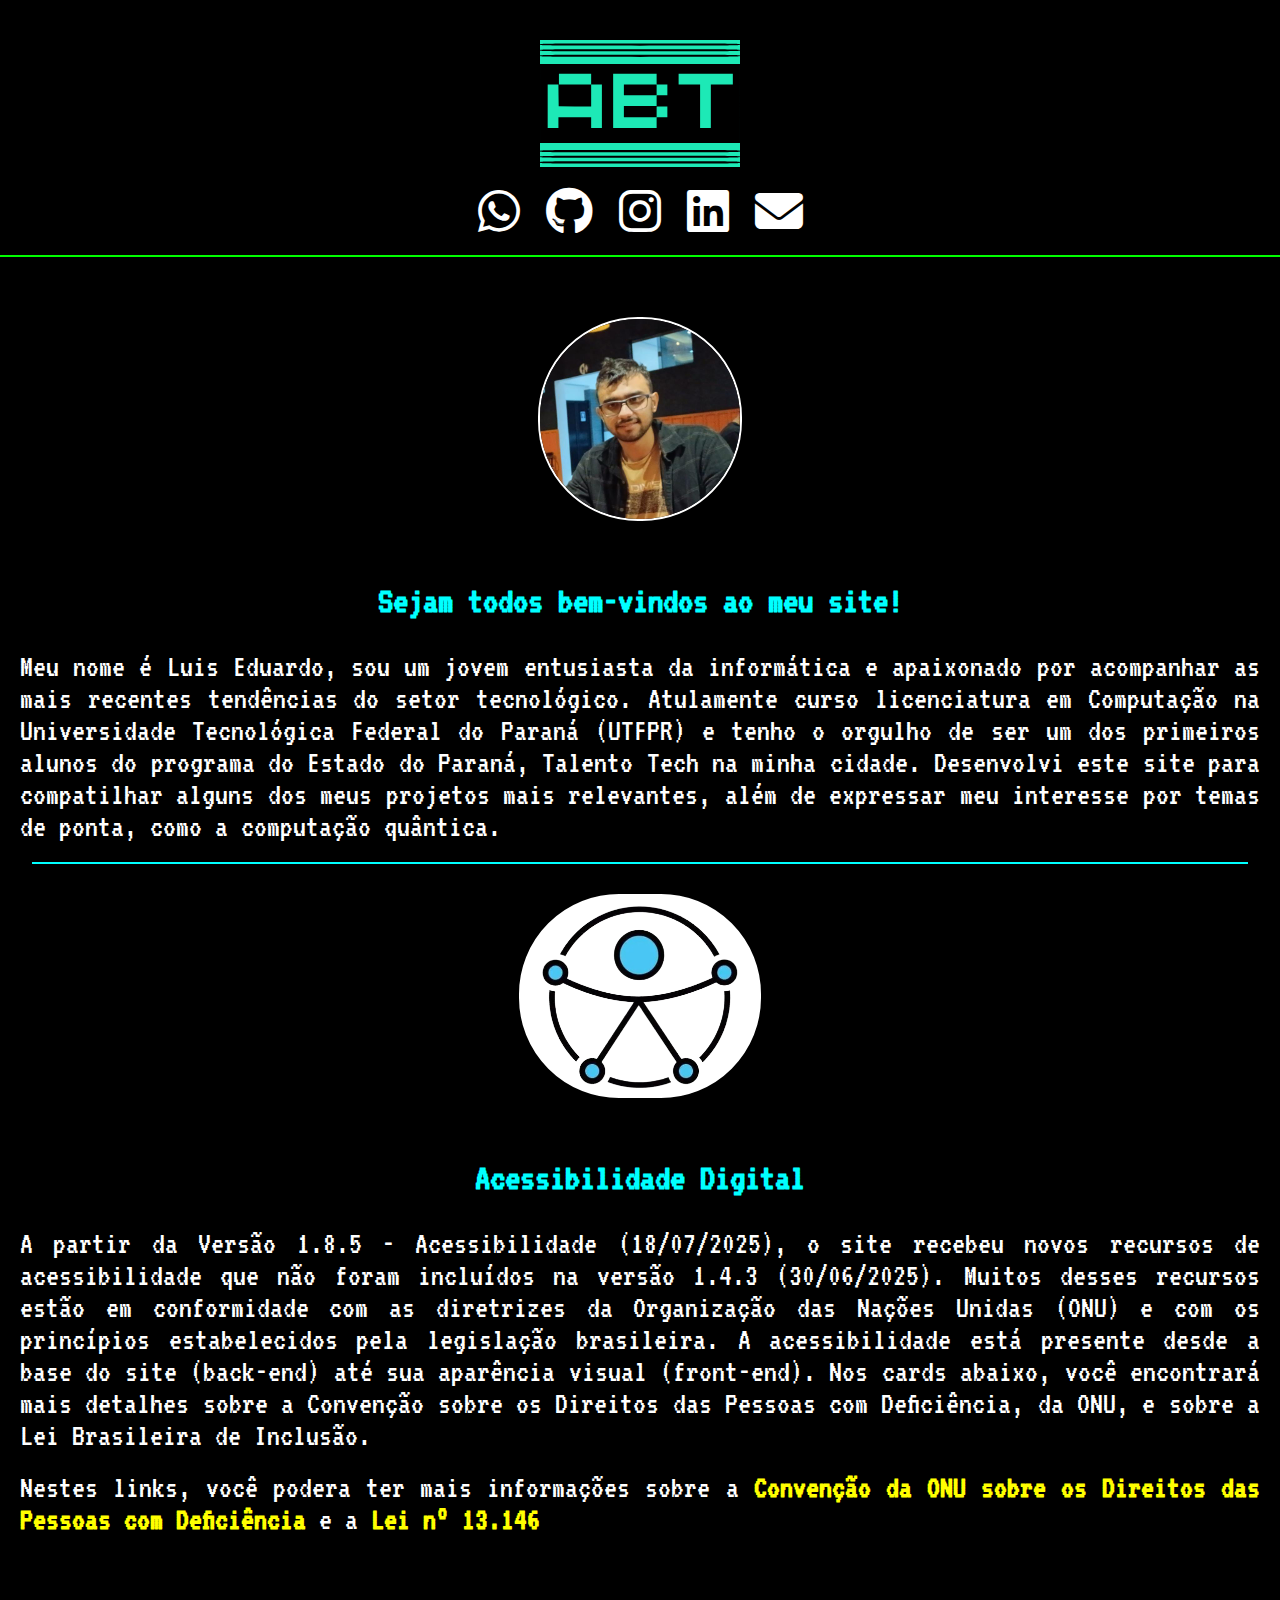
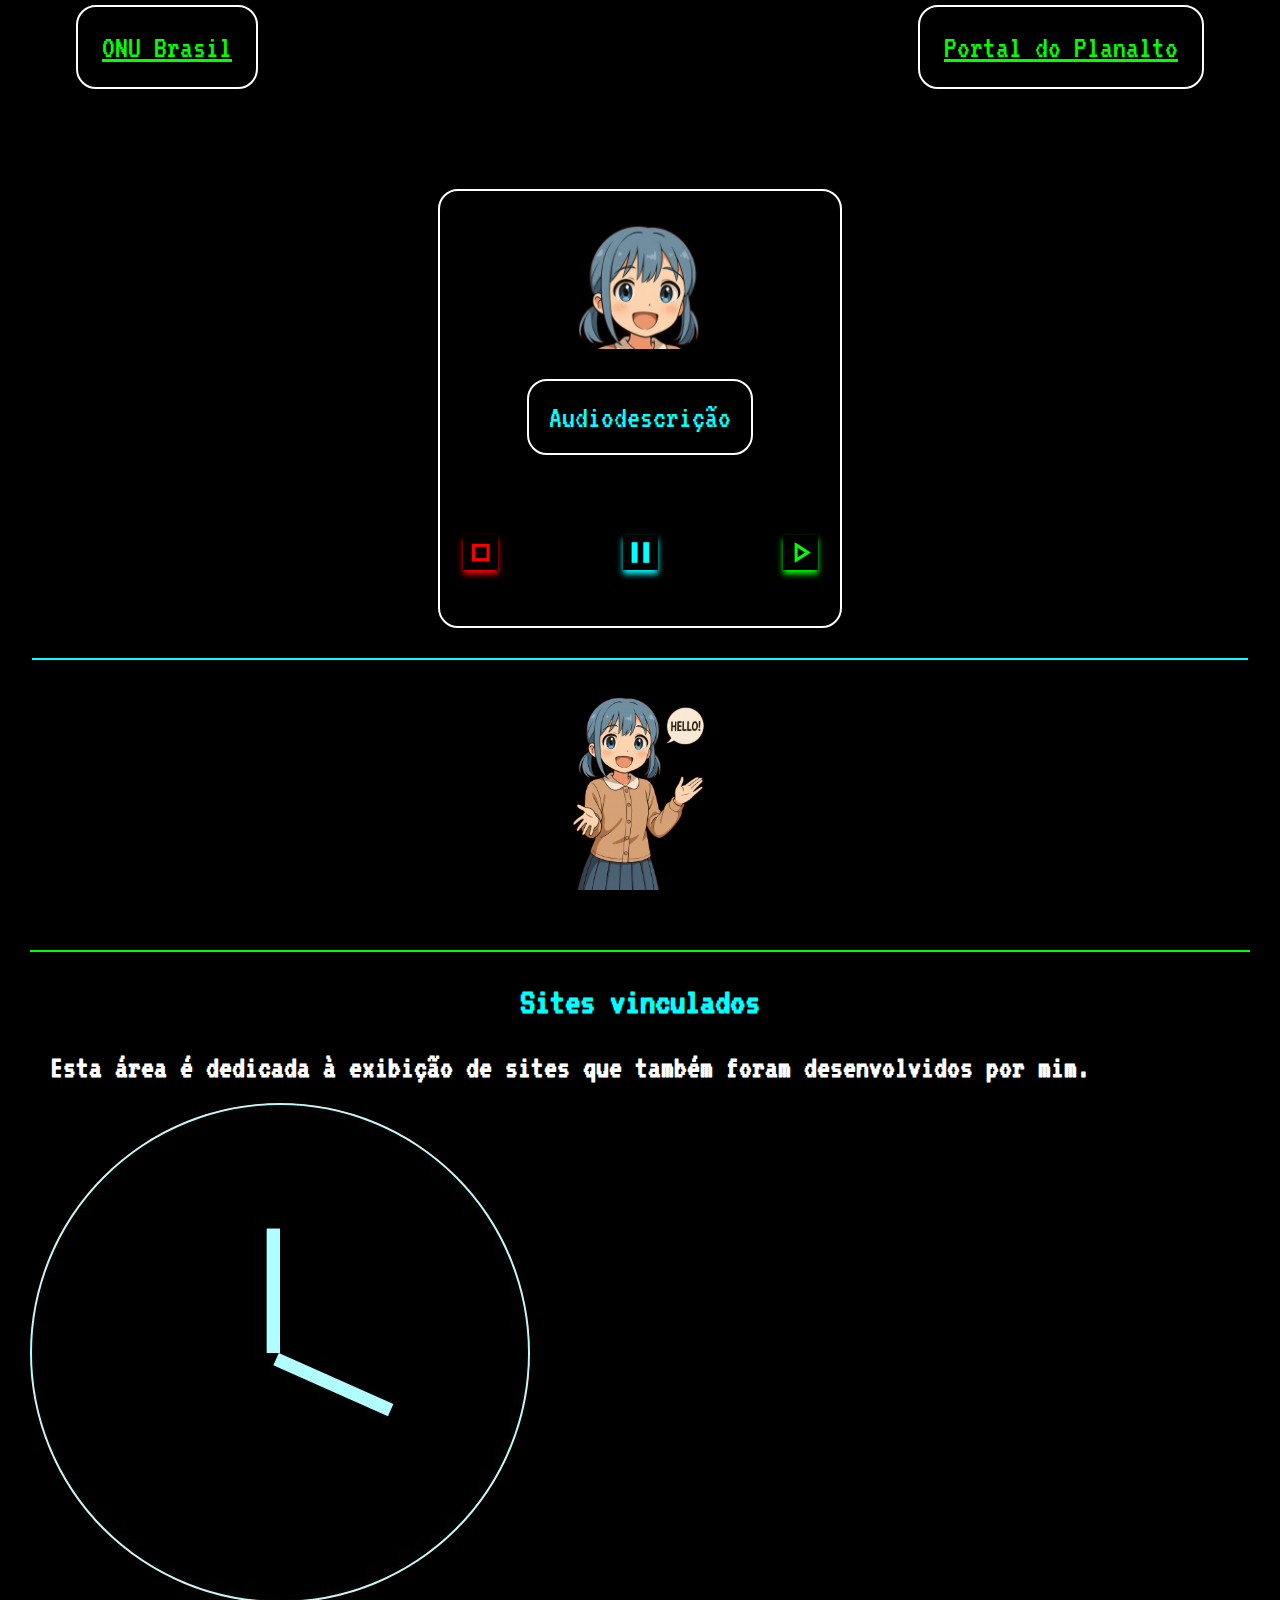
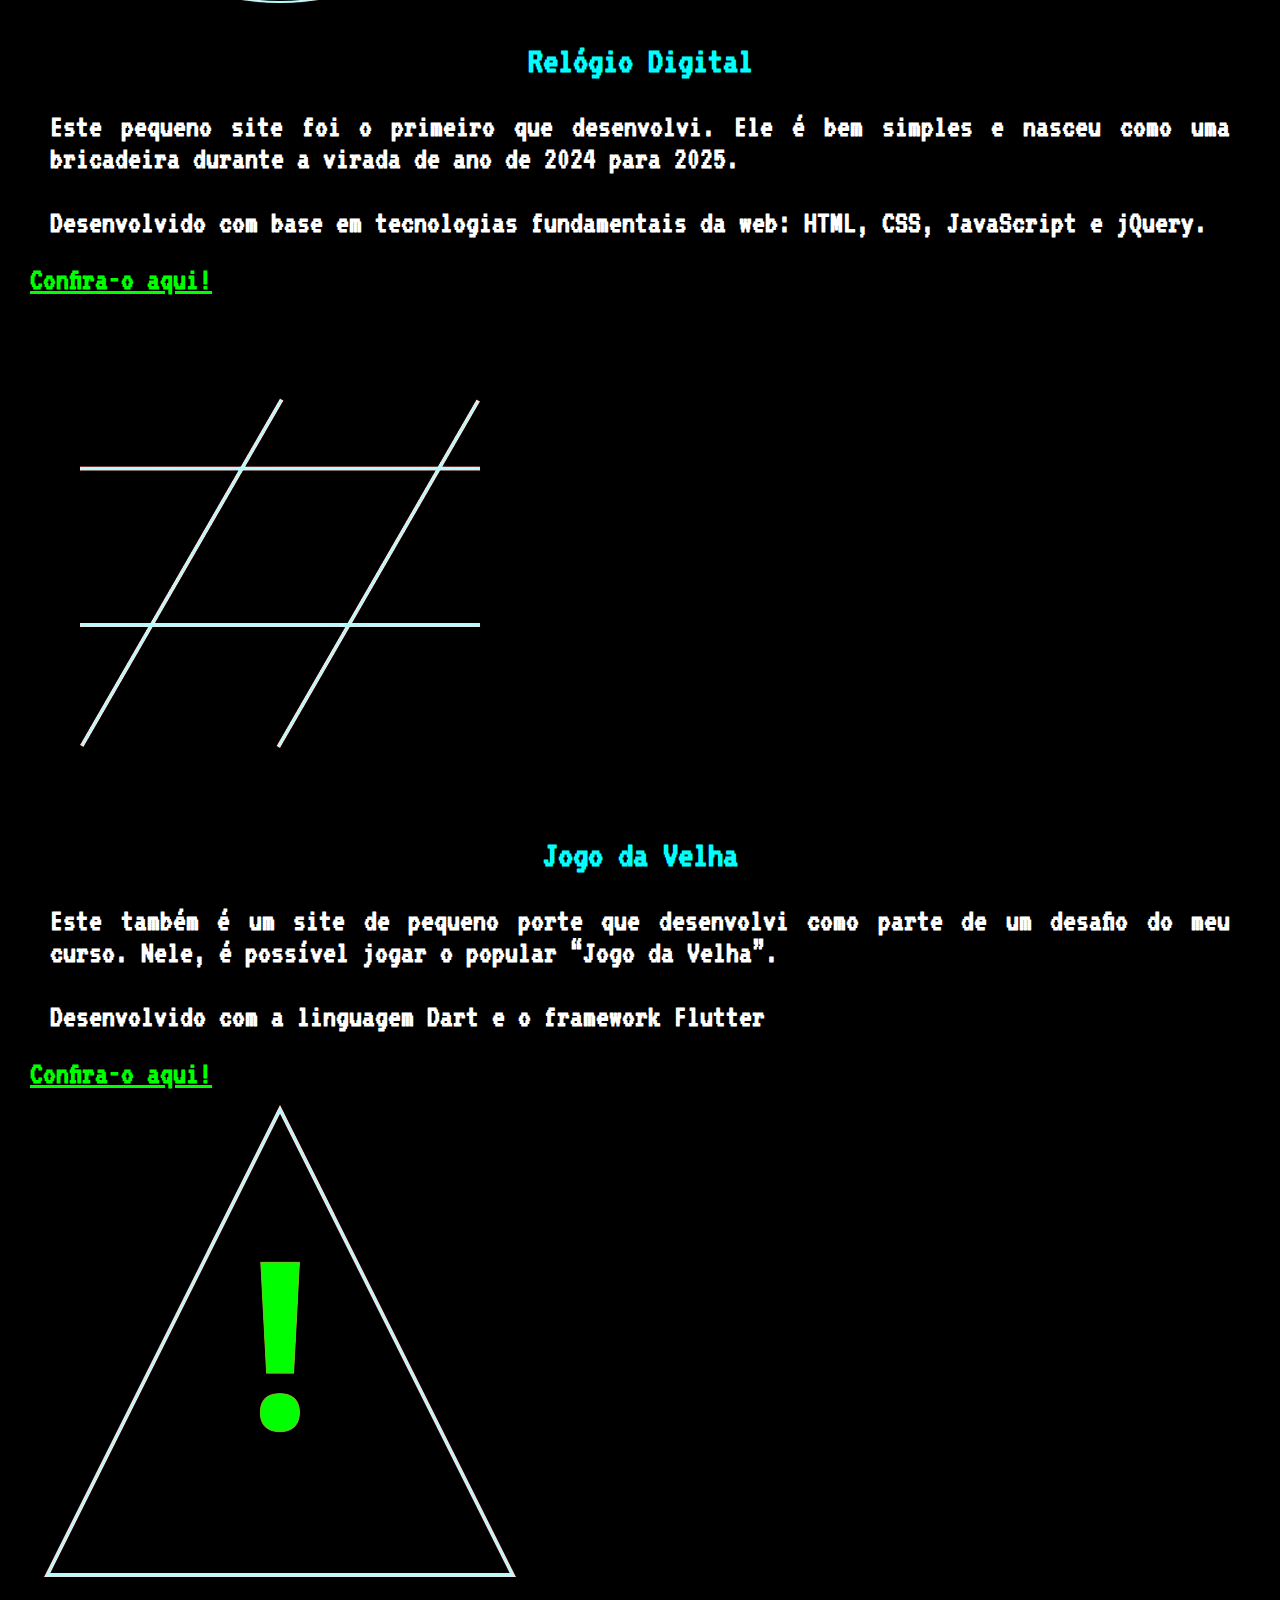
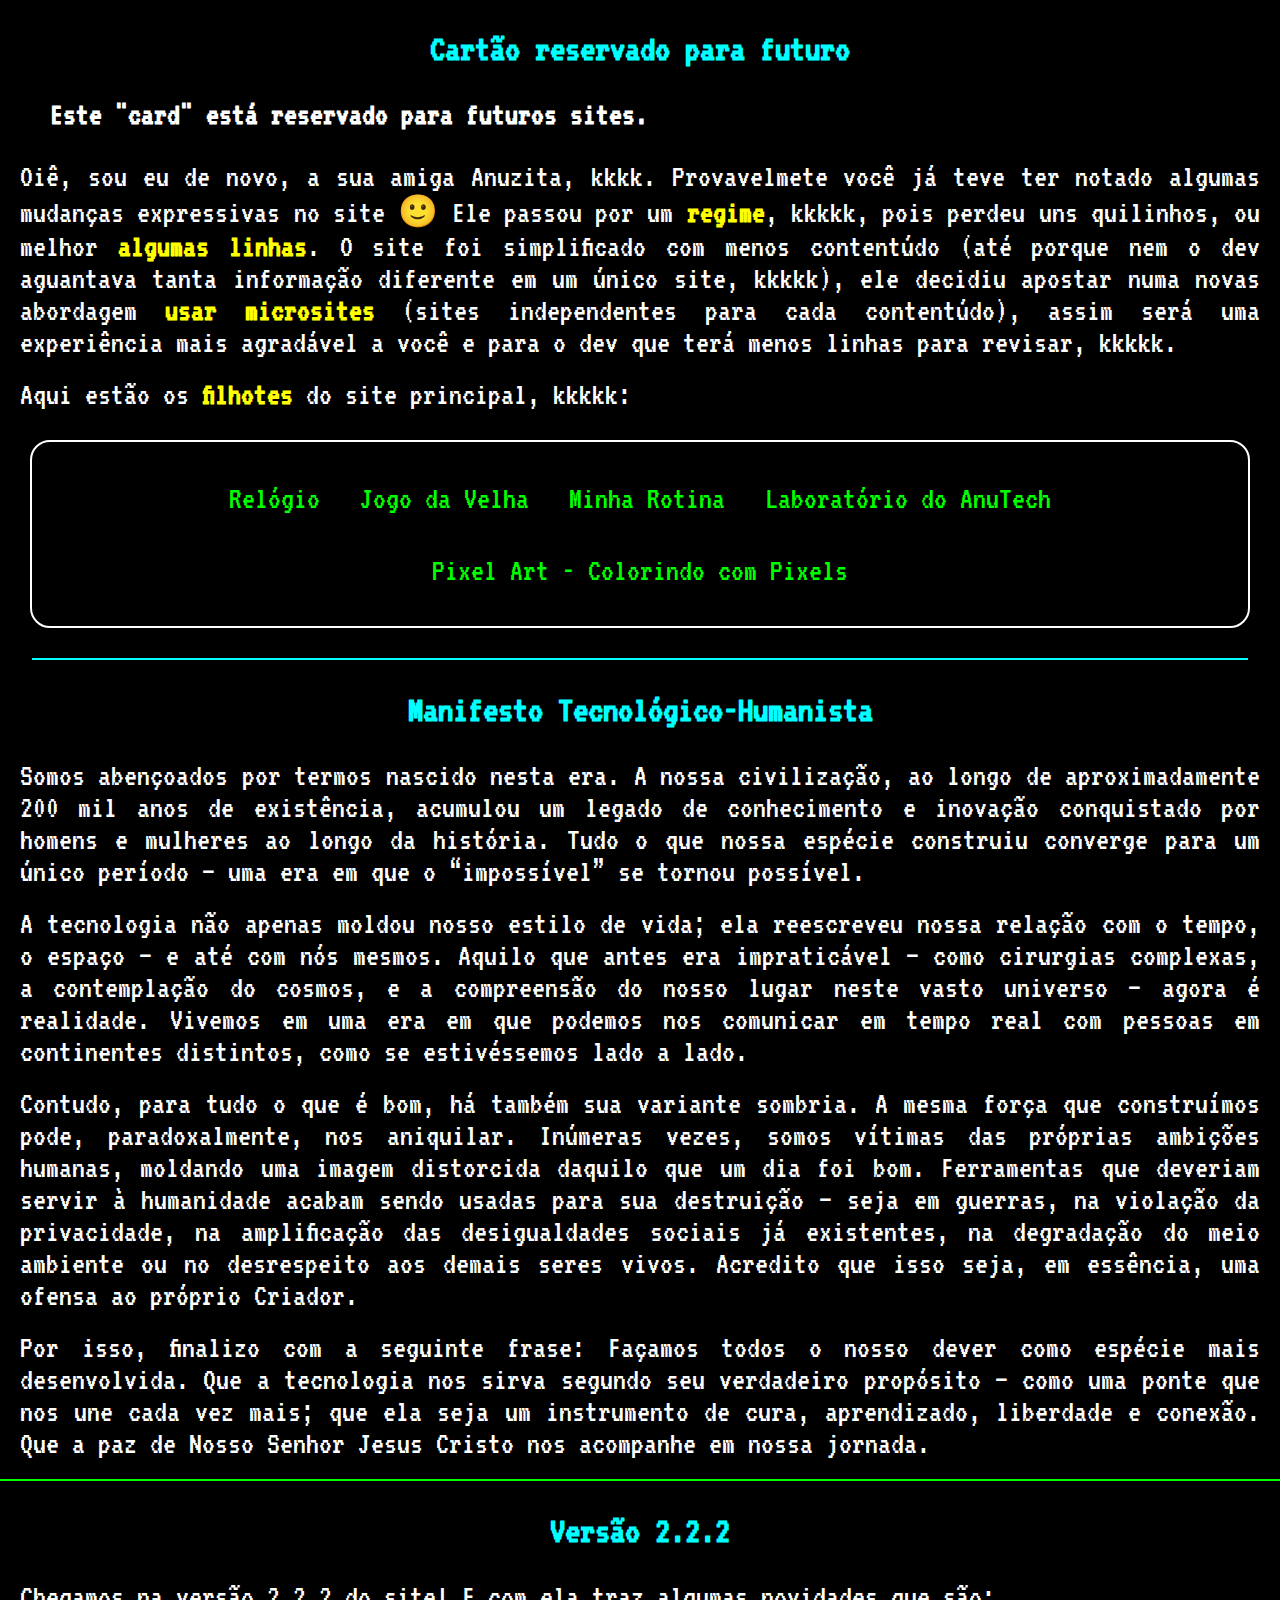
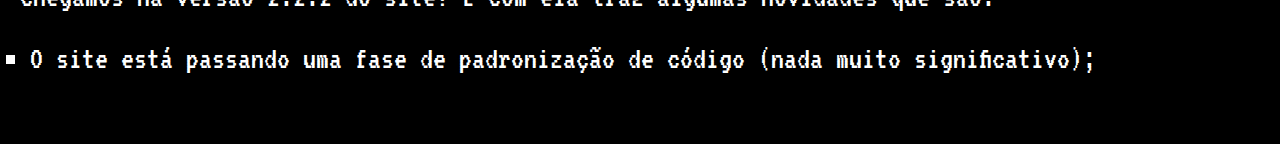
<file: index.html>
<!doctype html>
<html lang="pt-BR">
  <head>
    <meta name="theme-color" content="#aa2b1d" />
    <meta charset="UTF-8" />
    <meta name="viewport" content="width=device-width, initial-scale=1.0" />
    <meta
      property="og:image"
      content="https://anutech001.github.io/abt-oficial/assets/images/logo.png"
    />
    <meta property="og:image:width" content="500" />
    <meta property="og:image:height" content="500" />
    <meta property="og:image:type" content="image/jpg" />
    <meta property="og:title" content="ABT - Anu Birdo Teknologio" />
    <meta
      property="og:description"
      content="Site oficial do Anu Birdo Teknologio"
    />
    <meta
      property="og:url"
      content="https://anutech001.github.io/abt-oficial/"
    />
    <link rel="stylesheet" href="" />
    <!-- Preload -->
    <link rel="preconnect" href="https://fonts.googleapis.com" />
    <link rel="preconnect" href="https://fonts.gstatic.com" crossorigin />
    <!-- Topográfia -->
    <link
      rel="stylesheet"
      href="https://fonts.googleapis.com/css2?family=VT323&display=swap"
    />
    <link
      rel="stylesheet"
      href="https://fonts.googleapis.com/css2?family=Press+Start+2P&display=swap"
    />
    <!-- Ícones -->
    <link
      rel="stylesheet"
      href="https://cdnjs.cloudflare.com/ajax/libs/font-awesome/6.5.0/css/all.min.css"
    />
    <link
      rel="stylesheet"
      href="https://fonts.googleapis.com/icon?family=Material+Icons"
    />
    <link
      href="https://fonts.googleapis.com/icon?family=Material+Icons+Outlined"
      rel="stylesheet"
    />
    <!-- Favicon base -->
    <link rel="icon" href="assets/images/favicon.ico" type="image/x-icon" />
    <!-- Favicon para dispositivos modernos -->
    <link
      rel="icon"
      href="assets/images/favicon-32x32.png"
      sizes="32x32"
      type="image/png"
    />
    <link
      rel="icon"
      href="assets/images/favicon-16x16.png"
      sizes="16x16"
      type="image/png"
    />
    <!-- Aplle Touch Icon -->
    <link
      rel="apple-touch-icon"
      href="assets/images/apple-touch-icon.png"
      sizes="180x180"
    />
    <!-- Android Chrome -->
    <link
      rel="icon"
      href="assets/images/android-chrome-192x192.png"
      sizes="192x192"
      type="image/png"
    />
    <link
      rel="icon"
      href="assets/images/android-chrome-512x512.png"
      sizes="512x512"
      type="image/png"
    />
    <!-- Web APP manifest -->
    <link rel="manifest" href="assets/images/site.webmanifest" />
    <!-- CSS -->
    <link rel="stylesheet" href="assets/style.css" />
    <title>Anu Birdo Teknologio</title>
  </head>
  <body>
    <header>
      <img
        src="assets/images/logo.svg"
        alt="Logo hacker do
        AnuTech: ABT centralizado entre barras futuristas, em verde-anuzita (um
        verde azulado). Estilo IBM, mas com um toque retrô de 8-bits."
        class="logo-titulo"
      />
      <nav class="icon" aria-label="Redes socias">
        <a
          href="https://wa.me/5541984082151"
          class="social-icon whatsapp"
          title="Whatsapp"
          target="_blank"
          rel="noopener noreferrer"
          aria-label="Link para o Whatsapp"
          ><i class="fab fa-whatsapp fa-2x" aria-hidden="true"></i
        ></a>
        <a
          href="https://github.com/AnuTech001"
          class="social-icon github"
          title="GitHub"
          target="_blank"
          rel="noopener noreferrer"
          aria-label="Ver perfil no GitHub"
          ><i class="fab fa-github fa-2x" aria-hidden="true"></i
        ></a>
        <a
          href="https://www.instagram.com/luis.eduardo.pires"
          class="social-icon instagram"
          title="Instagram"
          target="_blank"
          rel="noopener noreferrer"
          aria-label="Perfil do Instagram"
          ><i class="fab fa-instagram fa-2x" aria-hidden="true"></i
        ></a>
        <a
          href="https://www.linkedin.com/in/luis-eduardo-de-jesus-pires-256084352/"
          class="social-icon linkedin"
          title="LinkedIn"
          target="_blank"
          rel="noopener noreferrer"
          aria-label="Perfil do LinkedIn"
          ><i class="fab fa-linkedin fa-2x" aria-hidden="true"></i
        ></a>
        <a
          href="mailto:ruiniming10@gmail.com"
          class="social-icon email"
          title="E-mail"
          rel="noopener noreferrer"
          aria-label="Enviar e-mail"
        >
          <i class="fas fa-envelope fa-2x" aria-hidden="true"></i>
        </a>
      </nav>
    </header>
    <main>
      <section aria-labelledby="boas-vindas">
        <div class="container-img">
          <img
            src="assets/images/eu_mesmo.jpg"
            alt="Rapaz de óculos, pele levemente bronzeada e cabelo escuro. 
          Veste camisa marrom clara por baixo de uma blusa preta."
            class="imagens"
          />
        </div>
        <h2 id="boas-vindas">Sejam todos bem-vindos ao meu site!</h2>
        <p>
          Meu nome é Luis Eduardo, sou um jovem entusiasta da informática e
          apaixonado por acompanhar as mais recentes tendências do setor
          tecnológico. Atulamente curso licenciatura em Computação na
          Universidade Tecnológica Federal do Paraná (UTFPR) e tenho o orgulho
          de ser um dos primeiros alunos do programa do Estado do Paraná,
          Talento Tech na minha cidade. Desenvolvi este site para compatilhar
          alguns dos meus projetos mais relevantes, além de expressar meu
          interesse por temas de ponta, como a computação quântica.
        </p>
      </section>
      <hr />
      <section aria-labelledby="acessibilidade">
        <div class="container-img">
          <img
            src="assets/images/acessibilidade.png"
            alt="Símbolo Universal de Acessibilidade: figura humana estilizada com 
        braços abertos dentro de um círculo."
            class="imagens"
            style="background-color: white"
          />
        </div>
        <h2 id="acessibilidade">Acessibilidade Digital</h2>
        <p>
          A partir da Versão 1.8.5 - Acessibilidade (18/07/2025), o site recebeu
          novos recursos de acessibilidade que não foram incluídos na versão
          1.4.3 (30/06/2025). Muitos desses recursos estão em conformidade com
          as diretrizes da Organização das Nações Unidas (ONU) e com os
          princípios estabelecidos pela legislação brasileira. A acessibilidade
          está presente desde a base do site (back-end) até sua aparência visual
          (front-end). Nos cards abaixo, você encontrará mais detalhes sobre a
          Convenção sobre os Direitos das Pessoas com Deficiência, da ONU, e
          sobre a Lei Brasileira de Inclusão.
        </p>
        <p>
          Nestes links, você podera ter mais informações sobre a
          <strong
            >Convenção da ONU sobre os Direitos das Pessoas com
            Deficiência</strong
          >
          e a <strong>Lei n° 13.146</strong>
        </p>
        <div class="container-link">
          <a
            href="https://www.unicef.org/brazil/convencao-sobre-os-direitos-das-pessoas-com-deficiencia"
            >ONU Brasil</a
          ><a
            href="https://www.planalto.gov.br/ccivil_03/_ato2015-2018/2015/lei/l13146.htm"
            >Portal do Planalto</a
          >
        </div>
        <div class="acessibilidade">
          <div class="botao">
            <img
              src="assets/images/anuzita.png"
              alt="Busto da personagem estilo anime Anuzita. Cabelos em maria-chiquinha, olhos azul-claro, pele clara e sorriso."
              class="anuzita"
            />
            <button id="audio" aria-label="audiodescrição">
              Audiodescrição
            </button>
            <div class="acessibilidade-audio">
              <button
                id="parar"
                class="btn-stop"
                aria-label="Botão com ícone vermelho e sombra vermelha. 
                Ao passar o mouse ou tocar, gira 360 graus e muda para branco."
              >
                <span class="material-icons-outlined"> stop </span>
              </button>
              <button
                id="pausar"
                class="btn-pause"
                aria-label="Botão com ícone ciano e sombra ciana. Ao passar o 
                mouse ou tocar, gira 360 graus e muda para branco."
              >
                <span class="material-icons-outlined"> pause </span>
              </button>
              <button
                id="tocar"
                class="btn-play"
                aria-label="Botão com ícone verde neon e sombra verde neon. 
              Ao passar o mouse ou tocar, gira 360 graus e muda para branco."
              >
                <span class="material-icons-outlined"> play_arrow </span>
              </button>
              <audio
                id="audioDescricao"
                src="assets/audio/audiodescrição.mp3"
              ></audio>
            </div>
          </div>
        </div>
      </section>
      <hr />
      <section aria-labelledby="sites">
        <div class="container-img">
          <img
            src="assets/images/ola.png"
            alt="Mascote anime Anuzita com cabelo azul, maria-chiquinha e sorriso 
          dizendo Hello"
            class="imagens"
            style="border: none; border-radius: 0"
          />
        </div>
        <h2 id="sites">Explore meus sites!</h2>
        <p>
          Oiê, sou eu de novo, a sua amiga Anuzita, kkkk. Provavelmete você já
          teve ter notado algumas mudanças expressivas no site
          <span role="img" aria-label="emoji sorridente">🙂</span> Ele passou
          por um <strong>regime</strong>, kkkkk, pois perdeu uns quilinhos, ou
          melhor <strong>algumas linhas</strong>. O site foi simplificado com
          menos contentúdo (até porque nem o dev aguantava tanta informação
          diferente em um único site, kkkkk), ele decidiu apostar numa novas
          abordagem <strong>usar microsites</strong> (sites independentes para
          cada contentúdo), assim será uma experiência mais agradável a você e
          para o dev que terá menos linhas para revisar, kkkkk.
        </p>
        <p>Aqui estão os <strong>filhotes</strong> do site principal, kkkkk:</p>
        <aside>
          <nav aria-label="sites">
            <div class="container-projetos">
              <div class="projetos">
                <p>
                  <a
                    href="https://anutech001.github.io/relogio/"
                    class="sites-link"
                    >Relógio</a
                  >
                </p>
                <p>
                  <a
                    href="https://anutech001.github.io/relogio/app-jogo-da-velha/"
                    class="sites-link"
                    >Jogo da Velha
                  </a>
                </p>
                <p>
                  <a
                    href="https://anutech001.github.io/minha-rotina/"
                    class="sites-link"
                    >Minha Rotina</a
                  >
                </p>
                <p>
                  <a
                    href="https://anutech001.github.io/anutech001.github.io-laboratorio_anu/"
                    class="sites-link"
                    >Laboratório do AnuTech
                  </a>
                </p>
                <p>
                  <a
                    href="https://anutech001.github.io/pixel-art/"
                    class="sites-link"
                    >Pixel Art - Colorindo com Pixels</a
                  >
                </p>
              </div>
            </div>
          </nav>
        </aside>
      </section>
      <hr />
      <section aria-labelledby="manifesto">
        <h2 id="manisfeto">Manifesto Tecnológico-Humanista</h2>
        <p>
          Somos abençoados por termos nascido nesta era. A nossa civilização, ao
          longo de aproximadamente 200 mil anos de existência, acumulou um
          legado de conhecimento e inovação conquistado por homens e mulheres ao
          longo da história. Tudo o que nossa espécie construiu converge para um
          único período — uma era em que o “impossível” se tornou possível.<br />
        </p>
        <p>
          A tecnologia não apenas moldou nosso estilo de vida; ela reescreveu
          nossa relação com o tempo, o espaço — e até com nós mesmos. Aquilo que
          antes era impraticável — como cirurgias complexas, a contemplação do
          cosmos, e a compreensão do nosso lugar neste vasto universo — agora é
          realidade. Vivemos em uma era em que podemos nos comunicar em tempo
          real com pessoas em continentes distintos, como se estivéssemos lado a
          lado.
          <br />
        </p>
        <p>
          Contudo, para tudo o que é bom, há também sua variante sombria. A
          mesma força que construímos pode, paradoxalmente, nos aniquilar.
          Inúmeras vezes, somos vítimas das próprias ambições humanas, moldando
          uma imagem distorcida daquilo que um dia foi bom. Ferramentas que
          deveriam servir à humanidade acabam sendo usadas para sua destruição —
          seja em guerras, na violação da privacidade, na amplificação das
          desigualdades sociais já existentes, na degradação do meio ambiente ou
          no desrespeito aos demais seres vivos. Acredito que isso seja, em
          essência, uma ofensa ao próprio Criador.<br />
        </p>
        <p>
          Por isso, finalizo com a seguinte frase: Façamos todos o nosso dever
          como espécie mais desenvolvida. Que a tecnologia nos sirva segundo seu
          verdadeiro propósito — como uma ponte que nos une cada vez mais; que
          ela seja um instrumento de cura, aprendizado, liberdade e conexão. Que
          a paz de Nosso Senhor Jesus Cristo nos acompanhe em nossa jornada.
        </p>
      </section>
    </main>
    <footer>
      <div class="versao">
        <h2>Versão 2.2.2</h2>
        <p>
          Chegamos na versão 2.2.2 do site! E com ela traz algumas novidades que
          são:
        </p>
        <ul class="notas-atualizacao">
          <li>
            O site está passando uma fase de padronização de código (nada muito
            significativo);
          </li>
        </ul>
      </div>
      <div class="container">
        <p id="dimensoes-tela" style="color: #1de9b6"></p>
        <p id="linhas" style="color: #1de9b6"></p>
      </div>
    </footer>
    <div vw class="enabled">
      <div vw-access-button class="active"></div>
      <div vw-plugin-wrapper>
        <div class="vw-plugin-top-wrapper"></div>
      </div>
    </div>
    <script src="https://vlibras.gov.br/app/vlibras-plugin.js"></script>
    <script>
      new window.VLibras.Widget("https://vlibras.gov.br/app");
    </script>
    <script src="assets/js/script.js"></script>
  </body>
</html>
</file>
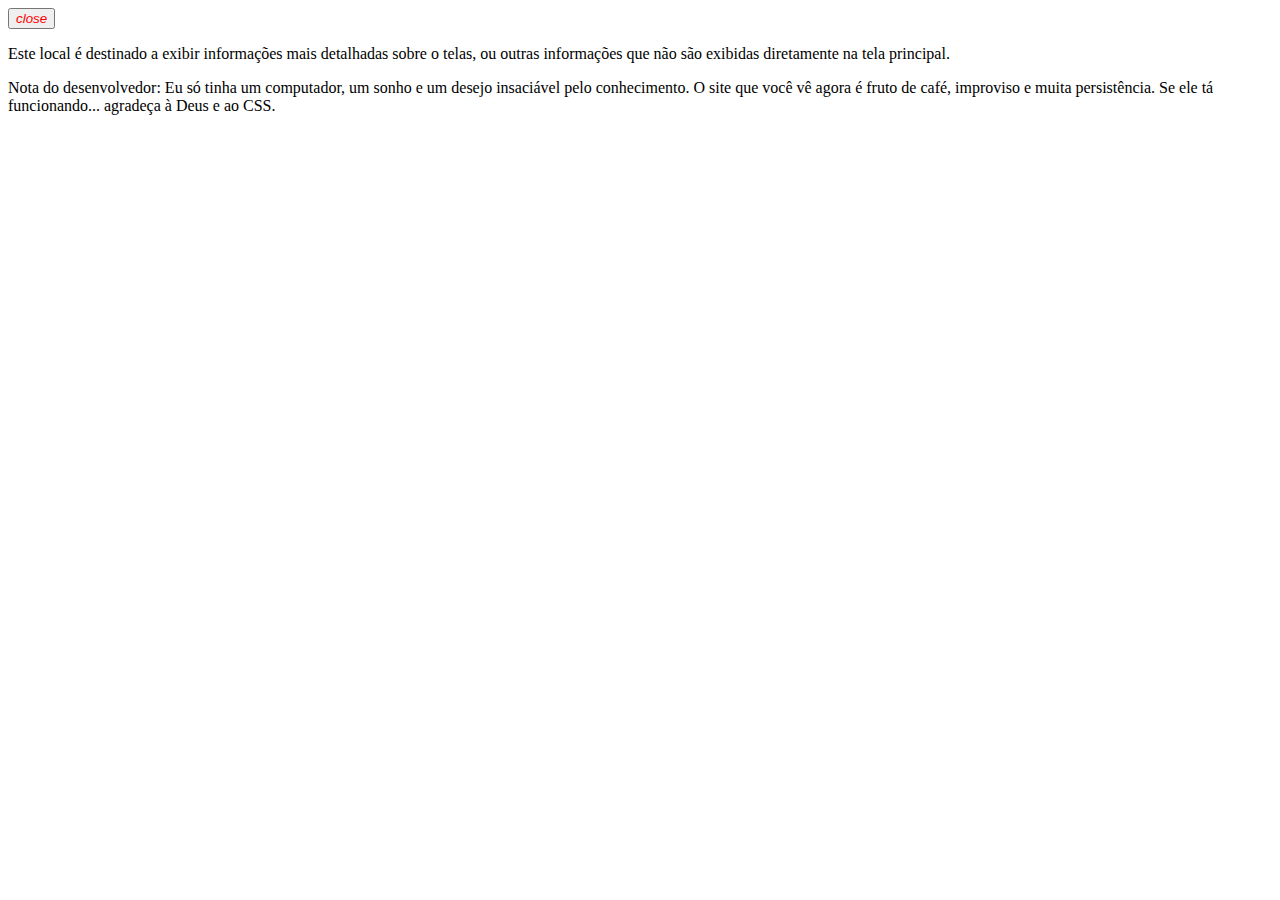
<file: components/span.html>
<body>
  <!-- Caixa oculta inicialmente -->
  <span id="caixa-tela">
    <button onclick="fecharCaixa()">
      <i
        class="material-icons"
        aria-hidden="true"
        title="Fechar Caixa"
        style="color: red; vertical-align: middle"
        >close</i
      >
    </button>
    <p>
      Este local é destinado a exibir informações mais detalhadas sobre o telas,
      ou outras informações que não são exibidas diretamente na tela principal.
    </p>
    <pre id="linhas" style="font-family: Orbitron"></pre>
    <pre id="info-tela" style="font-family: Orbitron"></pre>
    <p>
      Nota do desenvolvedor: Eu só tinha um computador, um sonho e um desejo
      insaciável pelo conhecimento. O site que você vê agora é fruto de café,
      improviso e muita persistência. Se ele tá funcionando... agradeça à Deus e
      ao CSS.
    </p>
  </span>
</body>
</file>
<file: assets/style.css>
/* ---------- Root ---------- */

:root {
  --tamanho-img: clamp(100px, 20vw, 200px);
  --anuzita-tamanho: clamp(75px, 10vw, 145px);
  --espaco-int: clamp(10px, 2vw, 20px);
  --espaco-ext: clamp(15px, 3vw, 30px);
  --tamanho-titulo: clamp(2rem, 3vw, 3rem);
  --tamanho-paragrafo: clamp(1.5rem, 2.5vw, 2rem);
  --borda-angulo: 20px;
  --sombra: 0 4px 6px;
  --subtitulo-cor: #00ffff;
  --espaco-gap: clamp(15px, 7vw, 25px);
}

/* ---------- Base ---------- */

* {
  color: white;
  font-size: 100%;
  scroll-behavior: smooth;
  text-align: justify;
  margin: 0;
  padding: 0;
  font-family: "VT323", "Press Start 2P";
}

body {
  background: black;
}

header {
  display: flex;
  flex-direction: column;
  align-items: center;
  border-bottom: 2px solid #00ff00;
  padding: var(--espaco-int);
  margin-bottom: var(--espaco-ext);
}

footer {
  border-top: 2px solid #00ff00;
}

/* ---------- Elementos de escrita ---------- */

a {
  font-size: var(--tamanho-paragrafo);
  color: #00ff00;
}

strong {
  color: yellow;
}

p {
  margin: var(--espaco-int);
  font-size: var(--tamanho-paragrafo);
  color: white;
}

h1,
h2 {
  text-align: center;
  font-size: var(--tamanho-titulo);
  color: var(--subtitulo-cor);
  margin: var(--espaco-ext);
}

span {
  color: #1de9b6;
  font-size: var(--tamanho-paragrafo);
}

li {
  margin: var(--espaco-ext);
  font-size: var(--tamanho-paragrafo);
  list-style-type: square;
}

hr {
  border: 1px solid #00ffff;
  margin-right: clamp(1rem, 2.5vw, 2.5rem);
  margin-left: clamp(1rem, 2.5vw, 2.5rem);
}

aside {
  display: flex;
  flex-direction: column;
  justify-content: center;
  align-items: center;
  text-align: center;
  width: auto;
  border: white 2px solid;
  margin: var(--espaco-ext);
  border-radius: 20px;
  padding: var(--espaco-int);
}

.icon i {
  color: #ffffff;
  margin: 0 0.625rem; /* equivale a 10px */
  transition: all 0.5s ease;
}

header a {
  font-size: clamp(1rem, 2vw, 1.5rem);
  margin: 0;
}

.container-link a {
  display: inline-block;
  border: white 2px solid;
  border-radius: 20px;
  padding: clamp(0.5rem, 2.5vw, 1.5rem);
  margin: var(--espaco-ext);
}

.container-link a:active {
  transform: scale(0.95);
  background: rgba(0, 255, 0, 0.2);
}

.container-projetos a {
  margin-top: 100px;
}

/* ---------- Elementos visuais ---------- */

.social-icon.whatsapp,
.social-icon.github,
.social-icon.instagram,
.social-icon.linkedin,
.social-icon.email {
  text-decoration: none;
  transition: all 0.5s ease;
}

.sites-link {
  text-decoration: none;
}

.whatsapp:hover i,
.github:hover i,
.instagram:hover i,
.linkedin:hover i,
.email:hover i {
  color: #1de9b6;
  transform: rotate(360deg);
}

/* ---------- Containers ---------- */

.container {
  display: flex;
  flex-direction: row;
  justify-content: center;
}

.anuzita-container {
  display: flex;
  flex-direction: column;
  align-items: center;
}

.container-link {
  display: flex;
  flex-direction: row;
  justify-content: center;
  align-items: stretch;
  gap: 50%; /* equivale a 40px */
  flex-wrap: wrap;
  margin: 1.25rem; /* equivale a 20px */
  padding: 1.25rem; /* equivale a 20px */
}

.container-img {
  display: flex;
  justify-content: center;
}

.projetos {
  display: flex;
  justify-content: center;
  flex-direction: row;
  flex-wrap: wrap;
}

/* ---------- Imagens ---------- */

.imagens {
  height: var(--tamanho-img);
  margin: var(--espaco-ext);
  border: 0.125rem solid white; /* equivale a 2px */
  border-radius: 100px;
}

.logo-titulo {
  margin: var(--espaco-int);
  width: var(--tamanho-img);
  background: #1de9b6;
}

/* ---------- Scrollbar ---------- */

::-webkit-scrollbar {
  width: 0.5rem; /* equivale a 8px */
}

::-webkit-scrollbar-track {
  background: black;
  border: 0.125rem solid white; /* equivale a 2px */
}

::-webkit-scrollbar-thumb {
  background: white;
  border: 0.125rem solid white; /* equivale a 2px */
  border-radius: 0.25rem; /* equivale a 4px */
}

/* ---------- Anuzita Fala ---------- */

.anuzita {
  width: var(--anuzita-tamanho);
  height: auto;
  margin-top: var(--espaco-ext);
}

.acessibilidade {
  display: flex;
  justify-content: center;
}

.acessibilidade .material-icons-outlined {
  font-size: clamp(25px, 9vw, 35px);
}

.acessibilidade-audio {
  display: flex;
  justify-content: center;
  flex-direction: row;
  gap: var(--espaco-gap);
}

.material-icons-outlined {
  transition: all 0.5s ease;
}

.material-icons-outlined:hover {
  color: white;
  border: white 2px solid;
  transform: rotate(360deg);
  transition: all 0.5s ease;
}

.btn-stop,
.btn-pause,
.btn-play {
  border: none;
}

.btn-stop .material-icons-outlined {
  color: red;
  box-shadow: var(--sombra);
}

.btn-pause .material-icons-outlined {
  color: #00ffff;
  box-shadow: var(--sombra);
}

.btn-play .material-icons-outlined {
  color: #00ff00;
  box-shadow: var(--sombra);
}

.btn-stop .material-icons-outlined {
  color: red;
  box-shadow: var(--sombra);
}

.btn-pause .material-icons-outlined {
  color: #00ffff;
  box-shadow: var(--sombra);
}

.btn-play .material-icons-outlined {
  color: #00ff00;
  box-shadow: var(--sombra);
}

button {
  font-size: var(--tamanho-paragrafo);
  margin: var(--espaco-ext);
  padding: var(--espaco-int);
  border: 2px solid white;
  border-radius: var(--borda-angulo);
  background: transparent;
  color: var(--subtitulo-cor);
  cursor: pointer;
  transition: all 0.3s ease;
}

button:hover {
  color: white;
  border: yellow 2px solid;
  background-color: black;
  transition: all 0.3s ease;
}

.btn-stop:hover,
.btn-pause:hover,
.btn-play:hover {
  border: none;
  background: transparent;
}

.botao {
  display: flex;
  justify-content: center;
  flex-direction: column;
  align-items: center;
  border: 2px solid white;
  border-radius: var(--borda-angulo);
  margin: var(--espaco-ext);
  width: clamp(250px, 100vw, 400px);
}

/* ---------- Medidas especiais ---------- */

@media (max-width: 655px) {
  body {
    line-height: 1.6;
    margin: 0;
    font-size: 1rem;
  }
  ul {
    flex-direction: column;
    align-items: center;
    margin: 0.625rem;
  }
  .rodape {
    flex-direction: column;
  }
  .acessibilidade .material-icons-outlined {
    font-size: 2rem;
  }
  .container {
    flex-direction: column;
  }
  .projetos {
    flex-direction: column;
    justify-content: left;
  }
}
</file>
